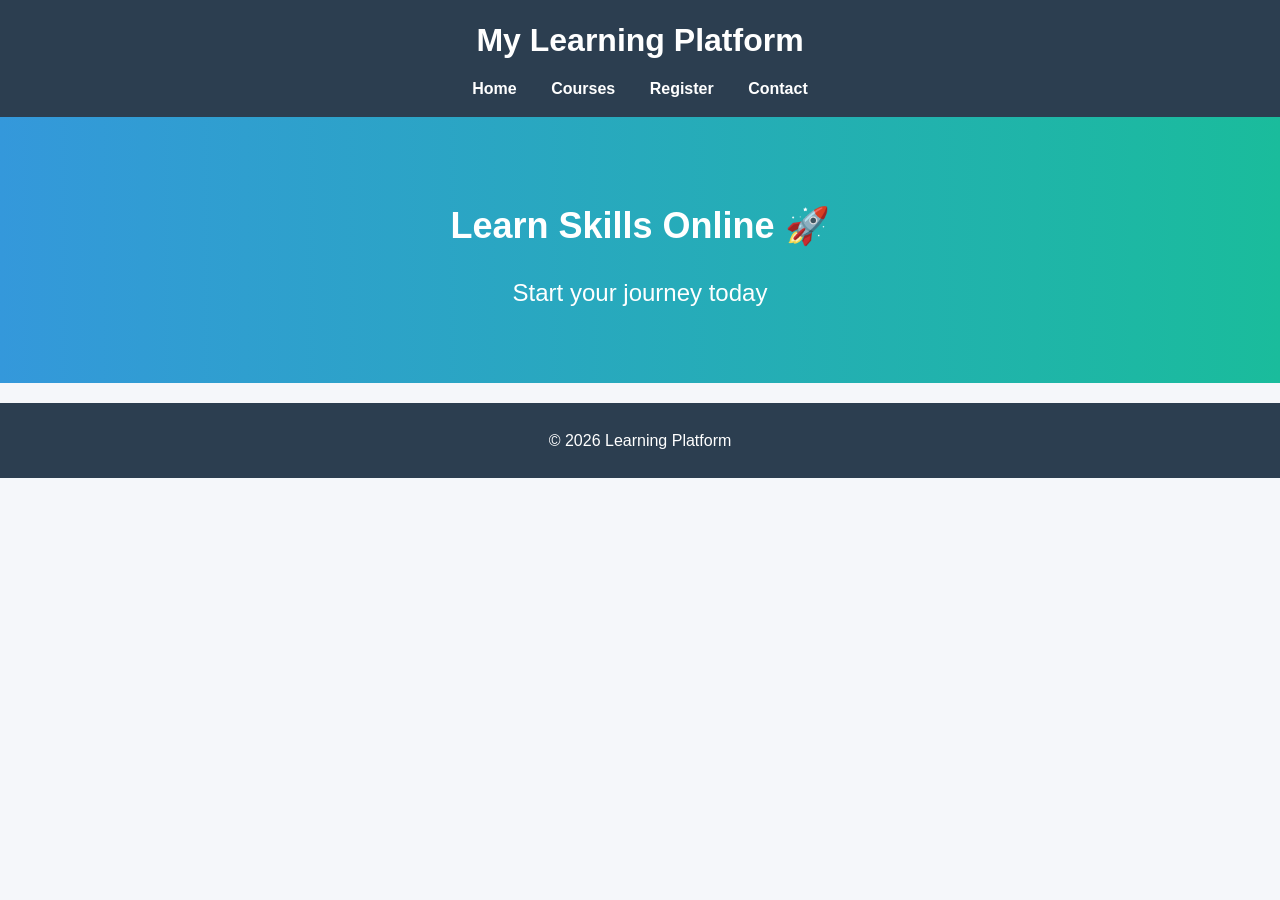
<file: index.html>
<!doctype html>
<html>
  <head>
    <title>Learning Platform</title>
    <link rel="stylesheet" href="styles.css" />
  </head>
  <body>
    <header>
      <h1>My Learning Platform</h1>
      <nav>
        <a href="index.html">Home</a>
        <a href="courses.html">Courses</a>
        <a href="register.html">Register</a>
        <a href="contact.html">Contact</a>
      </nav>
    </header>

    <section class="banner">
      <h2>Learn Skills Online 🚀</h2>
      <p>Start your journey today</p>
    </section>

    <footer>
      <p>© 2026 Learning Platform</p>
    </footer>
  </body>
</html>
</file>
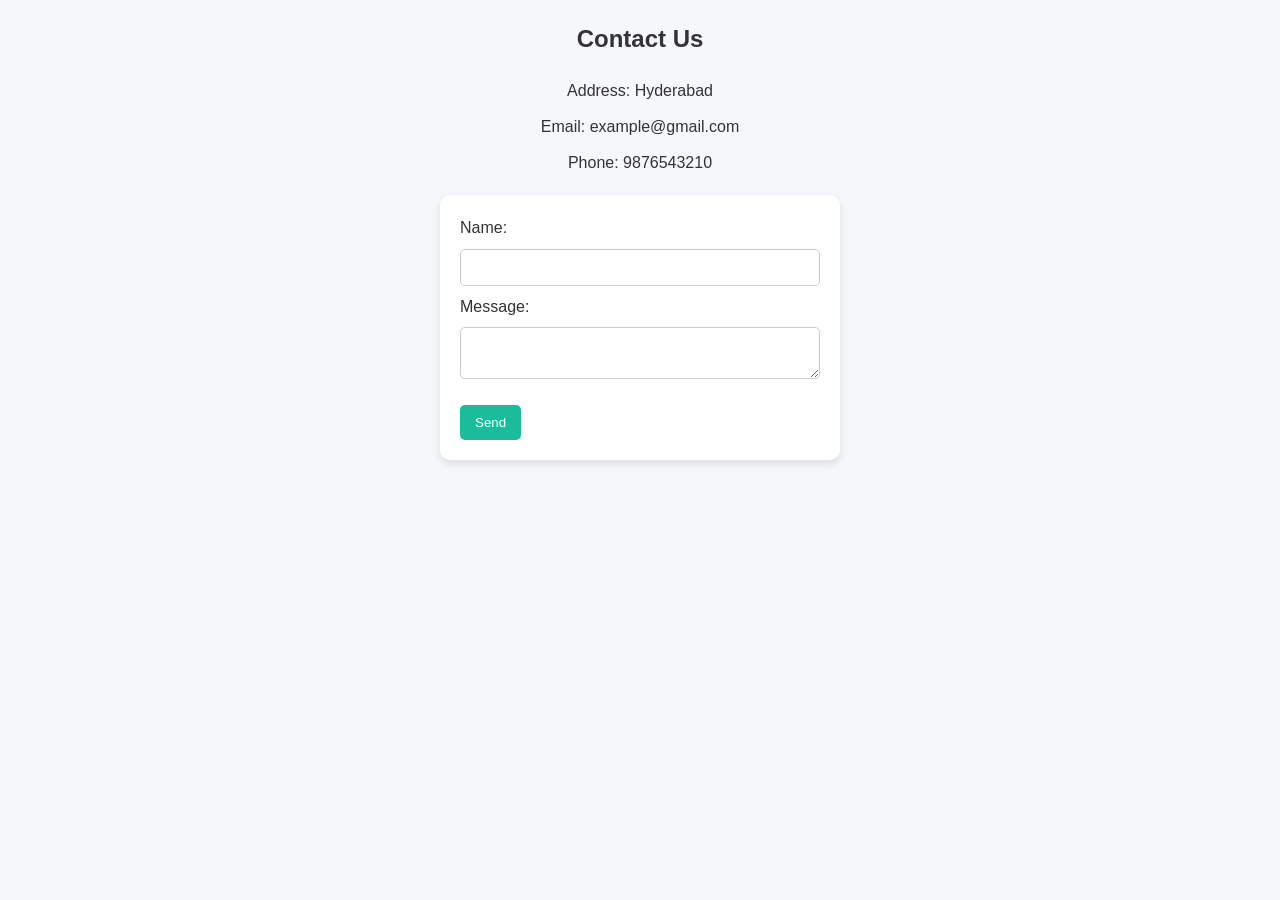
<file: contact.html>
<!doctype html>
<html>
  <head>
    <title>Contact</title>
    <link rel="stylesheet" href="styles.css" />
  </head>
  <body>
    <h2>Contact Us</h2>

    <p>Address: Hyderabad</p>
    <p>Email: example@gmail.com</p>
    <p>Phone: 9876543210</p>

    <form>
      Name: <input type="text" /><br />
      Message: <textarea></textarea><br />
      <button>Send</button>
    </form>
  </body>
</html>
</file>
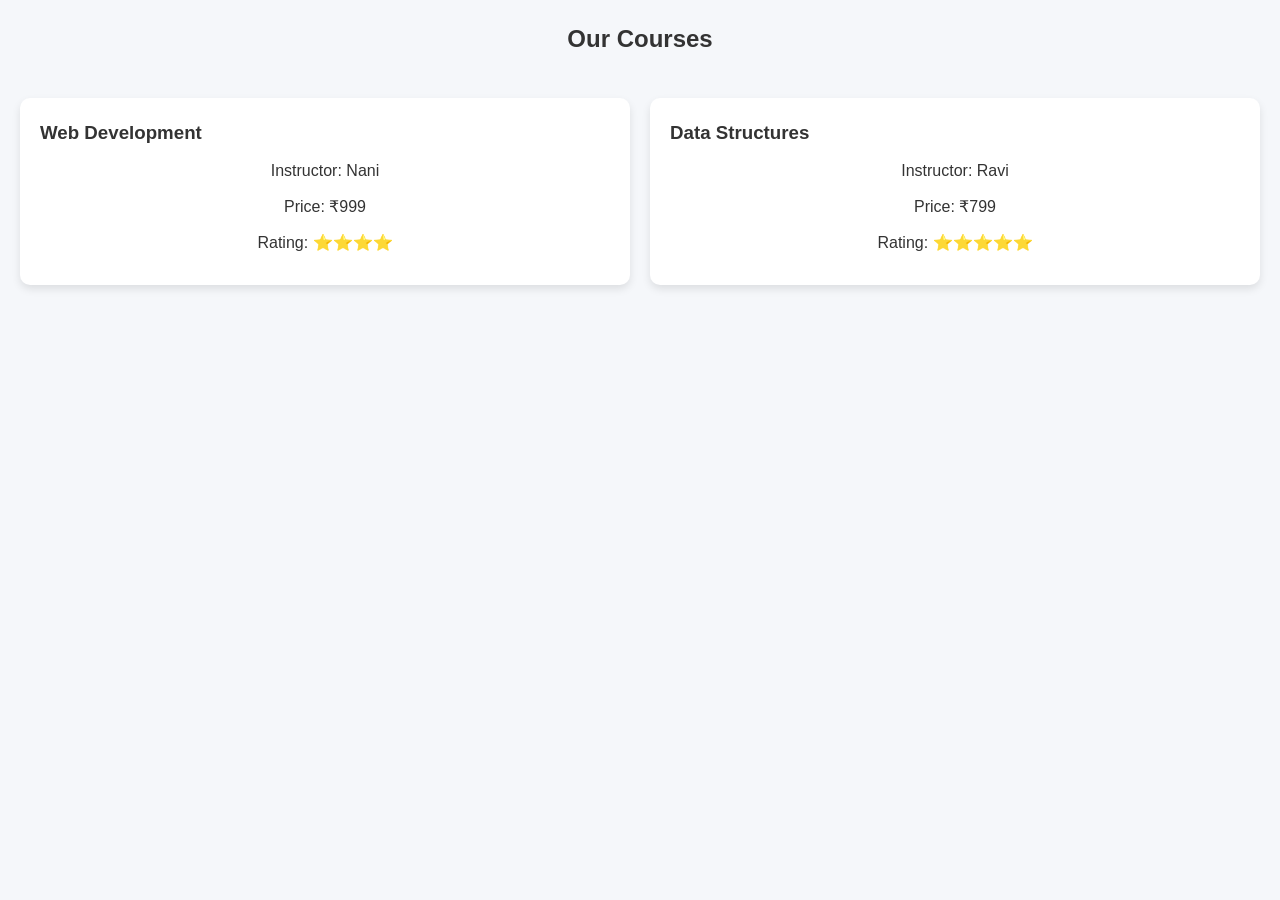
<file: course-details.html>
<!doctype html>
<html>
  <head>
    <title>Courses</title>
    <link rel="stylesheet" href="styles.css" />
  </head>
  <body>
    <h2>Our Courses</h2>

    <div class="course-container">
      <div class="card">
        <h3>Web Development</h3>
        <p>Instructor: Nani</p>
        <p>Price: ₹999</p>
        <p>Rating: ⭐⭐⭐⭐</p>
      </div>

      <div class="card">
        <h3>Data Structures</h3>
        <p>Instructor: Ravi</p>
        <p>Price: ₹799</p>
        <p>Rating: ⭐⭐⭐⭐⭐</p>
      </div>
    </div>
  </body>
</html>
</file>
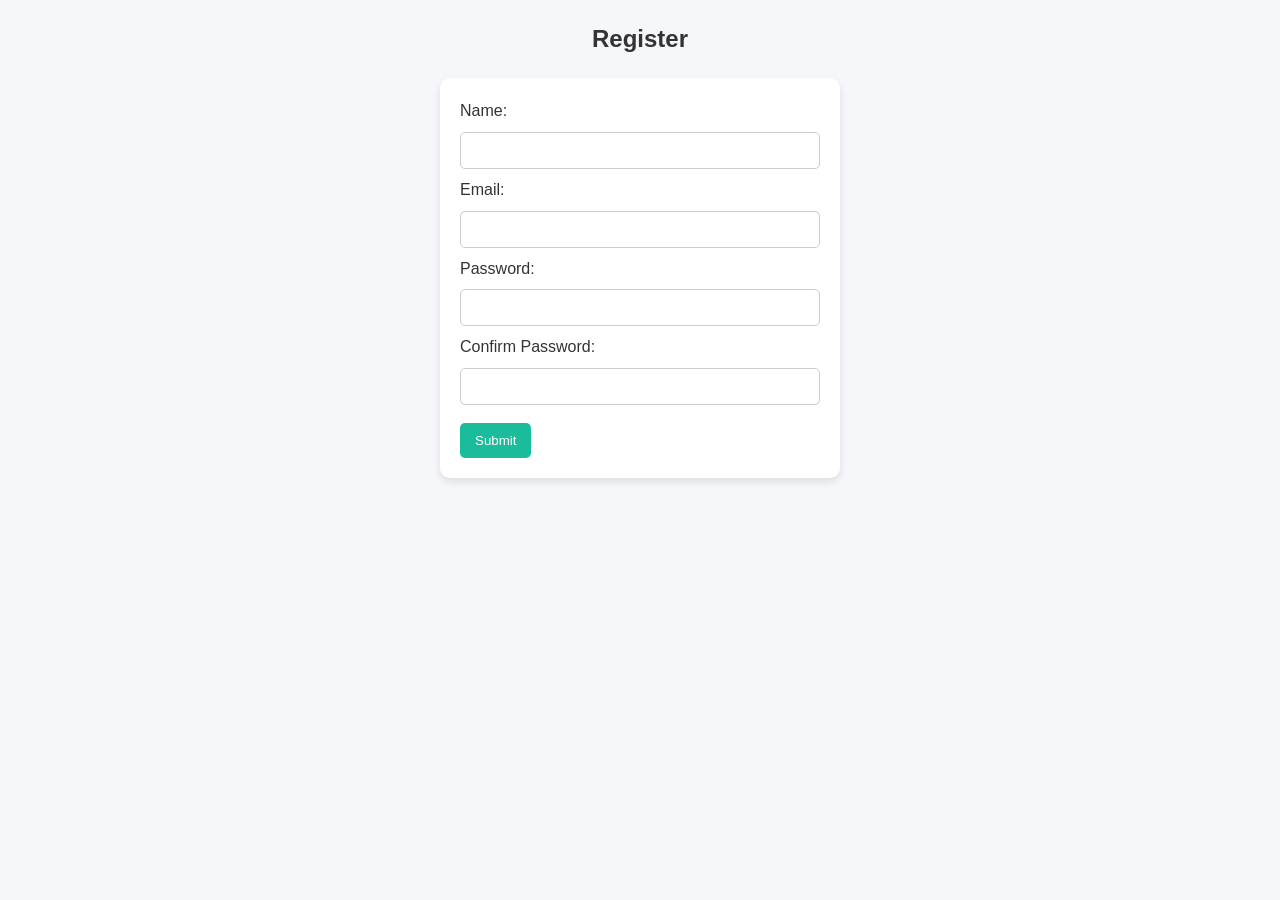
<file: register.html>
<!doctype html>
<html>
  <head>
    <title>Register</title>
    <link rel="stylesheet" href="styles.css" />
    <script src="script.js"></script>
  </head>
  <body>
    <h2>Register</h2>

    <form onsubmit="return validateForm();">
      Name: <input type="text" id="name" /><br />
      Email: <input type="email" id="email" /><br />
      Password: <input type="password" id="password" /><br />
      Confirm Password: <input type="password" id="confirm" /><br />
      <button type="submit">Submit</button>
    </form>
  </body>
</html>
</file>
<file: styles.css>
* {
  margin: 0;
  padding: 0;
  box-sizing: border-box;
}

body {
  font-family: "Segoe UI", sans-serif;
  background-color: #f5f7fa;
  color: #333;
  line-height: 1.6;
}

header {
  background: #2c3e50;
  color: white;
  padding: 15px;
  text-align: center;
}

nav {
  margin-top: 10px;
}

nav a {
  color: white;
  margin: 0 15px;
  text-decoration: none;
  font-weight: bold;
}

nav a:hover {
  color: #1abc9c;
}

.banner {
  background: linear-gradient(to right, #3498db, #1abc9c);
  color: white;
  padding: 60px;
  text-align: center;
  font-size: 24px;
}

h2 {
  margin: 20px;
  text-align: center;
}

.course-container {
  display: grid;
  grid-template-columns: repeat(auto-fit, minmax(250px, 1fr));
  gap: 20px;
  padding: 20px;
}

.card {
  background: white;
  padding: 20px;
  border-radius: 10px;
  box-shadow: 0 4px 8px rgba(0, 0, 0, 0.1);
  transition: 0.3s;
}

.card:hover {
  transform: translateY(-5px);
}

button {
  background: #1abc9c;
  color: white;
  border: none;
  padding: 10px 15px;
  margin-top: 10px;
  border-radius: 5px;
  cursor: pointer;
}

button:hover {
  background: #16a085;
}

form {
  max-width: 400px;
  margin: 20px auto;
  background: white;
  padding: 20px;
  border-radius: 10px;
  box-shadow: 0 4px 8px rgba(0, 0, 0, 0.1);
}

input,
textarea {
  width: 100%;
  padding: 10px;
  margin: 8px 0;
  border: 1px solid #ccc;
  border-radius: 5px;
}

p {
  text-align: center;
  margin: 10px;
}

ul {
  padding: 20px;
}

ul li {
  margin: 8px 0;
}

footer {
  text-align: center;
  padding: 15px;
  background: #2c3e50;
  color: white;
  margin-top: 20px;
}
</file>
